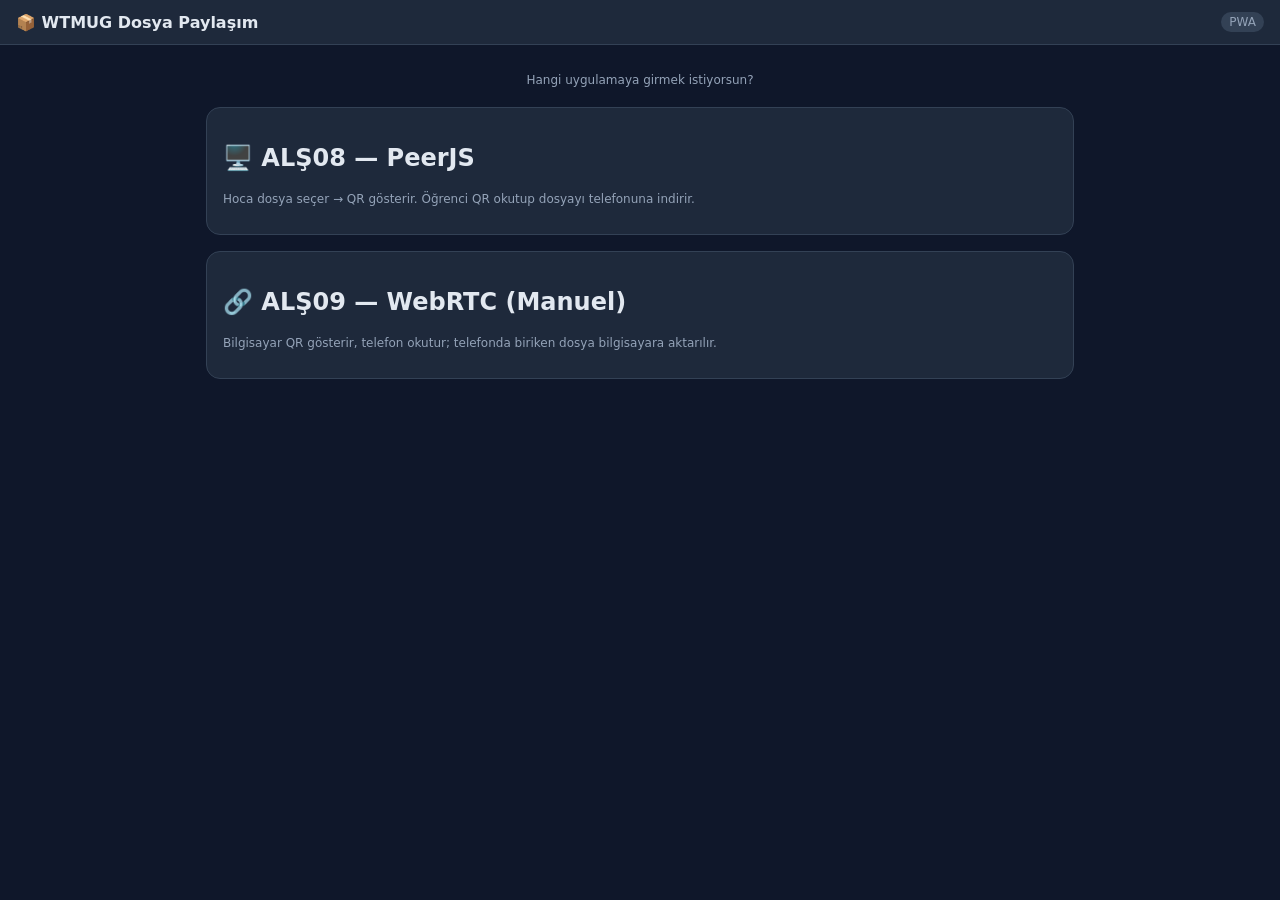
<file: index.html>
<!doctype html>
<html lang="tr">
<head>
<meta charset="utf-8">
<meta name="viewport" content="width=device-width,initial-scale=1,viewport-fit=cover">
<title>WTMUG — Dosya Paylaşım</title>
<link rel="manifest" href="manifest.json">
<meta name="theme-color" content="#0f172a">
<link rel="icon" href="icons/icon-192.png">
<link rel="apple-touch-icon" href="icons/icon-192.png">
<link rel="stylesheet" href="style.css">
</head>
<body>
<header>
  <h1>📦 WTMUG Dosya Paylaşım</h1>
  <span class="badge">PWA</span>
</header>

<main>
  <p class="small" style="text-align:center;margin-bottom:20px">
    Hangi uygulamaya girmek istiyorsun?
  </p>

  <a href="als08/index.html" class="card app-card">
    <h2>🖥️ ALŞ08 — PeerJS</h2>
    <p class="small">Hoca dosya seçer → QR gösterir. Öğrenci QR okutup dosyayı telefonuna indirir.</p>
  </a>

  <a href="als09/index.html" class="card app-card">
    <h2>🔗 ALŞ09 — WebRTC (Manuel)</h2>
    <p class="small">Bilgisayar QR gösterir, telefon okutur; telefonda biriken dosya bilgisayara aktarılır.</p>
  </a>
</main>

<script>
if ('serviceWorker' in navigator) {
  navigator.serviceWorker.register('./sw.js').catch(console.error);
}
</script>
</body>
</html>
</file>
<file: style.css>
:root{
  --bg:#0f172a; --panel:#1e293b; --panel2:#273449; --text:#e2e8f0;
  --muted:#94a3b8; --accent:#38bdf8; --ok:#22c55e; --warn:#f59e0b; --err:#ef4444;
}
*{box-sizing:border-box; -webkit-tap-highlight-color:transparent}
html,body{margin:0;min-height:100%;font-family:system-ui,Segoe UI,Roboto,sans-serif;background:var(--bg);color:var(--text)}
header{padding:12px 16px;background:var(--panel);display:flex;gap:12px;align-items:center;border-bottom:1px solid #334155;position:sticky;top:0;z-index:10}
header h1{font-size:16px;margin:0;flex:1}
.badge{font-size:12px;padding:3px 8px;border-radius:999px;background:#334155;color:var(--muted)}
.badge.ok{background:#14532d;color:#86efac}
.badge.warn{background:#78350f;color:#fcd34d}
.badge.err{background:#7f1d1d;color:#fecaca}
main{max-width:900px;margin:0 auto;padding:16px}
.card{background:var(--panel);border:1px solid #334155;border-radius:14px;padding:16px;margin-bottom:16px;color:var(--text);display:block;text-decoration:none}
.app-card{transition:.15s;cursor:pointer}
.app-card:hover{border-color:var(--accent);transform:translateY(-2px)}
.row{display:flex;gap:8px;flex-wrap:wrap}
button{background:var(--accent);color:#03212f;border:0;padding:10px 14px;border-radius:10px;font-weight:600;cursor:pointer;font:inherit}
button.secondary{background:#334155;color:var(--text)}
button:disabled{opacity:.5;cursor:not-allowed}
input[type=text],textarea{width:100%;background:var(--panel2);color:var(--text);border:1px solid #334155;border-radius:10px;padding:10px;font:inherit}
textarea{min-height:90px;resize:vertical;font-family:ui-monospace,Menlo,Consolas,monospace;font-size:12px}
.qr-box{display:flex;justify-content:center;padding:12px;background:#fff;border-radius:12px}
#chat{display:flex;flex-direction:column;gap:8px;max-height:420px;overflow-y:auto;padding:8px;background:var(--panel2);border-radius:12px}
.msg{max-width:75%;padding:8px 12px;border-radius:12px;word-break:break-word;font-size:14px}
.msg.me{align-self:flex-end;background:#0369a1}
.msg.them{align-self:flex-start;background:#334155}
.msg .meta{display:block;font-size:11px;color:var(--muted);margin-top:4px}
.msg img,.msg video{max-width:240px;max-height:240px;border-radius:8px;display:block;margin-top:6px}
.progress{height:8px;background:#334155;border-radius:999px;overflow:hidden;margin-top:6px}
.progress > i{display:block;height:100%;width:0;background:var(--ok);transition:width .15s}
.hidden{display:none!important}
.small{font-size:12px;color:var(--muted)}
#video{width:100%;max-width:420px;border-radius:12px;background:#000}

.screen{display:none;max-width:600px;margin:0 auto}
.screen.active{display:block}
h1.center{font-size:1.5rem;text-align:center;margin:24px 0 8px}
.subtitle{text-align:center;color:var(--muted);margin-bottom:24px}
.role-buttons{display:grid;grid-template-columns:1fr 1fr;gap:16px;margin-top:32px}
.role-btn{background:var(--panel);border:2px solid #334155;border-radius:16px;padding:24px;cursor:pointer;transition:.2s;text-align:center;color:var(--text)}
.role-btn:hover{border-color:var(--accent);transform:translateY(-2px)}
.role-emoji{font-size:2.5rem;display:block}
.role-title{font-size:1.2rem;font-weight:700;display:block;margin-top:8px}
.role-desc{font-size:.85rem;color:var(--muted)}
.back-btn{background:none;border:none;color:var(--accent);font-size:1rem;cursor:pointer;padding:4px 8px}
.file-label{display:block;padding:32px;text-align:center;border:2px dashed #475569;border-radius:12px;cursor:pointer}
.file-label:hover{border-color:var(--accent);background:#1e3a5f}
#file-info{font-size:1rem;color:var(--muted)}
.label{display:block;font-size:.9rem;color:var(--muted);margin-bottom:8px}
.peer-id{font-family:monospace;font-size:1.1rem;background:var(--panel2);padding:12px;border-radius:8px;word-break:break-all;text-align:center}
#qr-box{text-align:center;margin-bottom:12px}
#qr-box img{max-width:100%;border-radius:8px;background:#fff;padding:8px}
.copy-btn{background:var(--panel2);color:var(--text);padding:8px;font-size:.9rem;width:100%}
#log-list{max-height:250px;overflow-y:auto}
.log-item{font-size:.85rem;padding:6px 0;border-bottom:1px solid #334155;color:var(--text)}
.log-item:last-child{border-bottom:none}
progress{width:100%;height:24px;border-radius:12px;margin:8px 0}
#receive-status{font-size:.9rem;color:var(--muted);margin-top:8px}
#scan-video{width:100%;border-radius:8px;background:#000}
</file>
